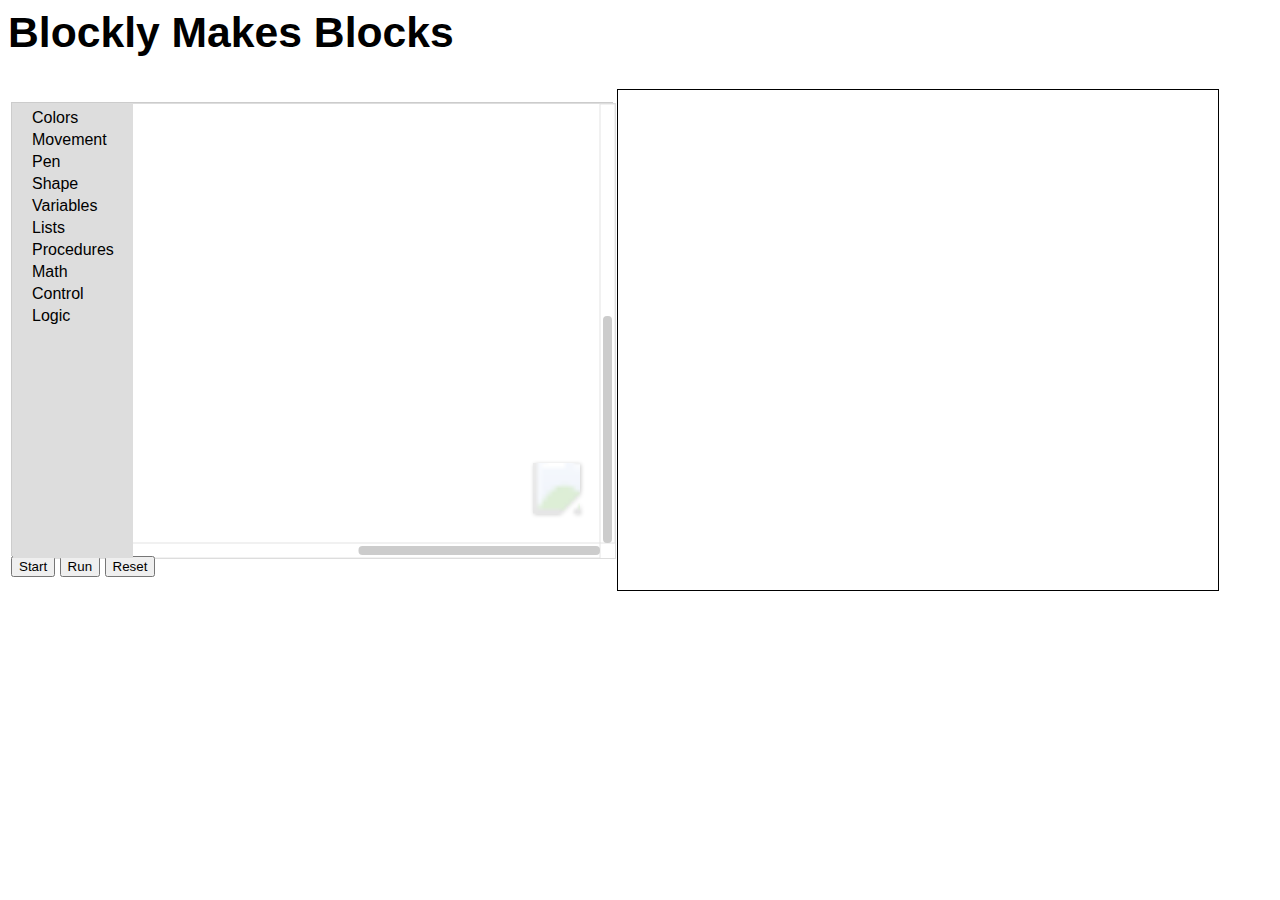
<file: index.html>
<html>
<head>
	<title>Blockly Turtleblocks</title>
	<!-- <link rel="stylesheet" type="text/css" href="styles.css" /> -->
	<meta charset="utf-8">
	<link rel="stylesheet" type="text/css" href="styles.css" />
	<script src="blockly/blockly_uncompressed.js"></script>
	<script src="blockly/blockly_compressed.js"></script>
    <script src="blockly/generators/javascript.js"></script>
    <script src="blockly/msg/js/en.js"></script>
    <script src="js-interpreter/acorn_interpreter.js"></script>
    <!--Scripts for my blocks-->
    <script src="myblocks.js"></script>
    <!--Scripts for Neil's blocks-->
    <script src="blockly/blocks/logic.js"></script>
    <script src="blockly/blocks/loops.js"></script>
    <script src="blockly/blocks/math.js"></script>
    <script src="blockly/blocks/variables.js"></script>
    <script src="blockly/blocks/procedures.js"></script>
    <script src="blockly/blocks/lists.js"></script>
    <!--Script for Turtle movements-->
    <script src="turtle.js"></script>
</head>
<body>
	<h1 id="header">Blockly Makes Blocks</h1>
	
	<!-- TABLE WHERE CANVAS AND BLOCKLY INJECTION COMMUNICATE-->
	<table width="100%" height="500px">
		<tr>
			<td id="broadcast" width="500px">
				<div id="blockly" style="height:90%"></div>
				<button onclick="initialize_turtle()">Start</button>
				<button onclick="run_code()">Run</button>
				<button onclick="reset_canvas()">Reset</button>
			</td>
			<td id="receive">
				<canvas id="myCanvas" style="border:1px solid #000000;" width="600px" height="500px">
				<img id="turtle" src="turtle.jpg">
			</td>
		</tr>
	</table>

	<!-- TOOLBOX -->
	<xml id="toolbox" style="display: none">
      <category name="Colors">
        <block type='color_yellow'></block>
      </category>
      <category name="Movement">
        <block type="move"></block>
        <block type="turn_left"></block>
        <block type="turn_right"></block>
        <block type="move_to"></block>
     </category>
     <category name="Pen">
        <block type="pen"></block>
        <block type="pen_thickness"></block>
        <block type="pen_color"></block>
        <block type="pen_up_boolean"></block>
        <block type="pen_get_thickness"></block>
        <block type="pen_get_color"></block>
      </category>
      <category name="Shape">
      	<!-- <block type="shape_ellipse"></block> -->
      	<block type="shape_circle"></block>
      	<block type="shape_rect"></block>
      	<block type="shape_square"></block>
      	<!-- <block type="shape_arc"></block> -->
      </category>
      <category name="Variables" custom="VARIABLE"></category>
      <category name="Lists">
      	<block type="lists_create_with"></block>
      	<block type="lists_length"></block>
      	<block type="lists_isEmpty"></block>
      	<block type="lists_indexOf"></block>
      	<block type="lists_setIndex"></block>
      	<block type="lists_getSublist"></block>
      	<block type="lists_split"></block>
      </category>
	  <category name="Procedures" custom="PROCEDURE"></category>
      <category name="Math">
        <block type="number"></block>
        <block type="math_arithmetic"></block>
        <block type="math_single"></block>
        <block type="math_trig"></block>
        <block type="math_change"></block>
        <block type="math_round"></block>
        <block type="math_modulo"></block>
		<block type="math_random_int"></block>
		<block type="math_random_float"></block>
      </category>
      <category name="Control">
        <block type="controls_if"></block>
        <block type="controls_if_else"></block>
        <block type="controls_repeat"></block>
        <block type="controls_repeat_ext"></block>
        <block type="controls_forEach"></block>
        <block type="controls_for"></block>
        <block type="controls_whileUntil"></block>
        <block type="procedures_ifreturn"></block>
      </category>
      <category name="Logic">
        <block type="logic_compare"></block>
        <block type="logic_operation"></block>
        <block type="logic_boolean"></block>
      </category>
    </xml>

	<script>

		//document.getElementsByTagName("svg")[0].setAttribute("width");

		// initialize global vars for drawing
		var x = 0;
		var y = 0;
		// var angle = 0;
		var initialized = false;
		//pen vars
		var color = 0xFFFFFF;
		var visible = true;
		var penThickness = 1;
		// initialize canvas
		var c;
		var ctx;

		var turtle = document.getElementById('turtle');
		// We might have to 
		var TURTLE_HEIGHT = 18;
		var TURTLE_WIDTH = 22;
		var drawTurtleCode = "\nctx.drawImage(turtle,-(TURTLE_WIDTH/2), -(TURTLE_HEIGHT/2), TURTLE_WIDTH, TURTLE_HEIGHT);"//add turtle
		// var QUARTER_TURN_RADIANS = 90 * (Math.PI/180);

		function initialize_turtle() {
			if (!initialized) {
				c = document.getElementById("myCanvas");
				ctx = c.getContext('2d');
				ctx.save();
				initialized = true;
			}
			reset_canvas();
			//draw image of turtle to show where user is
			drawTurtle();
		}

		// function print_JSON_string() {
		// 	ctx.restore();
		// 	ctx.save();
		// 	var data = ctx.getImageData(0,0,c.width, c.height);
		// 	console.log(JSON.stringify(data));
		// }

		function reset_canvas() {
			ctx.restore();//default positions
			ctx.save();
			ctx.clearRect(0, 0, c.width, c.height);
			// return to original Turtle settings
			ctx.translate(c.width/2.0,c.height/2.0);
			x = 0;
			y = 0;
			visible = true;
			color = 0xFFFFFF;
		    penThickness = 0;
			ctx.moveTo(0,0);
			//reset angles, draw circle to indicate where it is
			angle = 0;
		}

		var blockly_area = document.getElementById("blockly");
		var workspace = Blockly.inject(blockly_area,
	      {toolbox: document.getElementById('toolbox')});

		window.blockly_loaded = function(blockly) {
			return window.Blockly = blockly;
		}
		
		window.run_code = function() {
			Blockly.JavaScript.addReservedWords('code');
			code = window.Blockly.JavaScript.workspaceToCode();
			// var myInterpreter = new Interpreter(code, initApi);
			// myInterpreter.run();
			console.log("reset_canvas();" + code + drawTurtleCode);
			try {
				eval("reset_canvas();\n" + code + drawTurtleCode);
			} catch (e) {
				alert(e);
			}
		}

		// function initApi(interpreter, scope) {
		//   // Add an API function for the alert() block.
		//   var wrapper = function(text) {
		//     text = text ? text.toString() : '';
		//     return interpreter.createPrimitive(alert(text));
		//   };
		//   interpreter.setProperty(scope, 'alert',
		//       interpreter.createNativeFunction(wrapper));

		//   // Add an API function for the prompt() block.
		//   wrapper = function(text) {
		//     text = text ? text.toString() : '';
		//     return interpreter.createPrimitive(prompt(text));
		//   };
		//   interpreter.setProperty(scope, 'prompt',
		//       interpreter.createNativeFunction(wrapper));
		// }

		// function nextStep() {
		// 	if (myInterpreter.step()) {
		// 		window.setTimeout(nextStep, 10);
		// 	}
		// }
		// nextStep();

	</script>
    <!--Scripts for my generator-->
	<script src="myjavascript.js"></script>
    <!--Scripts for Neil's generators-->
    <script src="blockly/generators/javascript/logic.js"></script>
    <script src="blockly/generators/javascript/loops.js"></script>
    <script src="blockly/generators/javascript/math.js"></script>
    <script src="blockly/generators/javascript/variables.js"></script>
    <script src="blockly/generators/javascript/procedures.js"></script>
    <script src="blockly/generators/javascript/lists.js"></script>
</body>
</html>
</file>
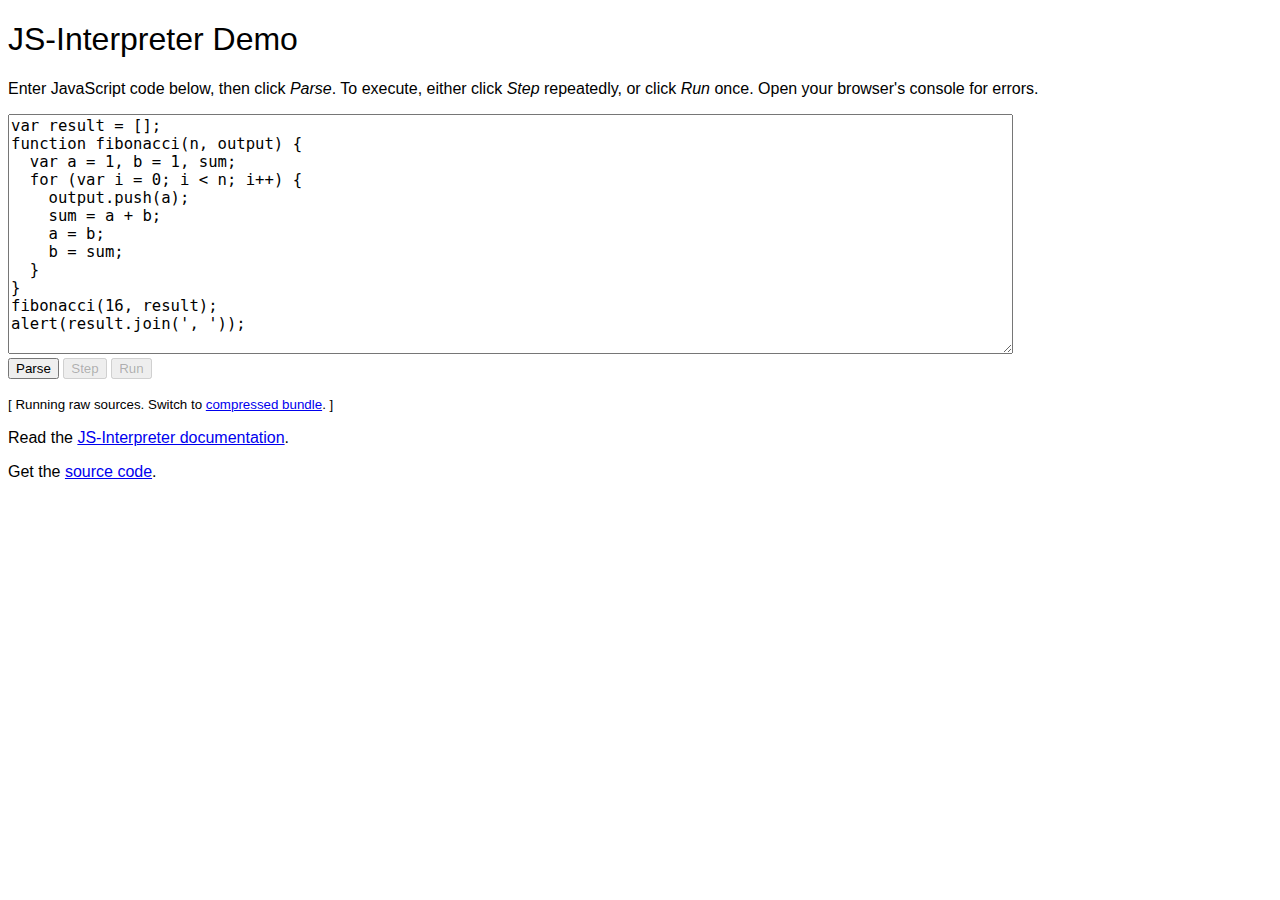
<file: js-interpreter/index.html>
<!DOCTYPE html>
<html>
<head>
  <meta charset="utf-8">
  <title>JS-Interpreter Demo</title>
  <link href="demos/style.css" rel="stylesheet" type="text/css">

  <script>
    // Depending on the URL argument, test the compressed or uncompressed version.
    var compressed = (document.location.search == '?compressed');
    if (compressed) {
      document.write('<scr'+'ipt src="acorn_interpreter.js"></scr'+'ipt>');
    } else {
      document.write('<scr'+'ipt src="acorn.js"></scr'+'ipt>');
      document.write('<scr'+'ipt src="interpreter.js"></scr'+'ipt>');
    }

    var myInterpreter;
    function initAlert(interpreter, scope) {
      var wrapper = function(text) {
        text = text ? text.toString() : '';
        return interpreter.createPrimitive(alert(text));
      };
      interpreter.setProperty(scope, 'alert',
          interpreter.createNativeFunction(wrapper));
    };

    function parseButton() {
      var code = document.getElementById('code').value
      myInterpreter = new Interpreter(code, initAlert);
      disable('');
    }

    function stepButton() {
      if (myInterpreter.stateStack[0]) {
        var node = myInterpreter.stateStack[0].node;
        var start = node.start;
        var end = node.end;
      } else {
        var start = 0;
        var end = 0;
      }
      createSelection(start, end);
      try {
        var ok = myInterpreter.step();
      } finally {
        if (!ok) {
          disable('disabled');
        }
      }
    }

    function runButton() {
      disable('disabled');
      myInterpreter.run();
    }

    function disable(disabled) {
      document.getElementById('stepButton').disabled = disabled;
      document.getElementById('runButton').disabled = disabled;
    }

    function createSelection(start, end) {
      var field = document.getElementById('code')
      if (field.createTextRange) {
        var selRange = field.createTextRange();
        selRange.collapse(true);
        selRange.moveStart('character', start);
        selRange.moveEnd('character', end);
        selRange.select();
      } else if (field.setSelectionRange) {
        field.setSelectionRange(start, end);
      } else if (field.selectionStart) {
        field.selectionStart = start;
        field.selectionEnd = end;
      }
      field.focus();
    }
  </script>
</head>
<body>
  <h1>JS-Interpreter Demo</h1>

  <p>Enter JavaScript code below, then click <em>Parse</em>.  To execute, either
  click <em>Step</em> repeatedly, or click <em>Run</em> once.
  Open your browser's console for errors.</p>
  <p><textarea id="code">
var result = [];
function fibonacci(n, output) {
  var a = 1, b = 1, sum;
  for (var i = 0; i &lt; n; i++) {
    output.push(a);
    sum = a + b;
    a = b;
    b = sum;
  }
}
fibonacci(16, result);
alert(result.join(', '));
</textarea><br>
  <button onclick="parseButton()">Parse</button>
  <button onclick="stepButton()" id="stepButton" disabled="disabled">Step</button>
  <button onclick="runButton()" id="runButton" disabled="disabled">Run</button>
  </p>

  <p><small>
  <script>
    if (compressed) {
      document.write('[ Running compressed bundle.  Switch to <A HREF="?uncompressed">raw sources</A>. ]');
    } else {
      document.write('[ Running raw sources.  Switch to <A HREF="?compressed">compressed bundle</A>. ]');
    }
    disable('disabled');
  </script>
  </small></p>

  <p>Read the <a href="docs.html">JS-Interpreter documentation</a>.</p>
  <p>Get the <a href="https://github.com/NeilFraser/JS-Interpreter">source code</a>.</p>

</body>
</html>
</file>
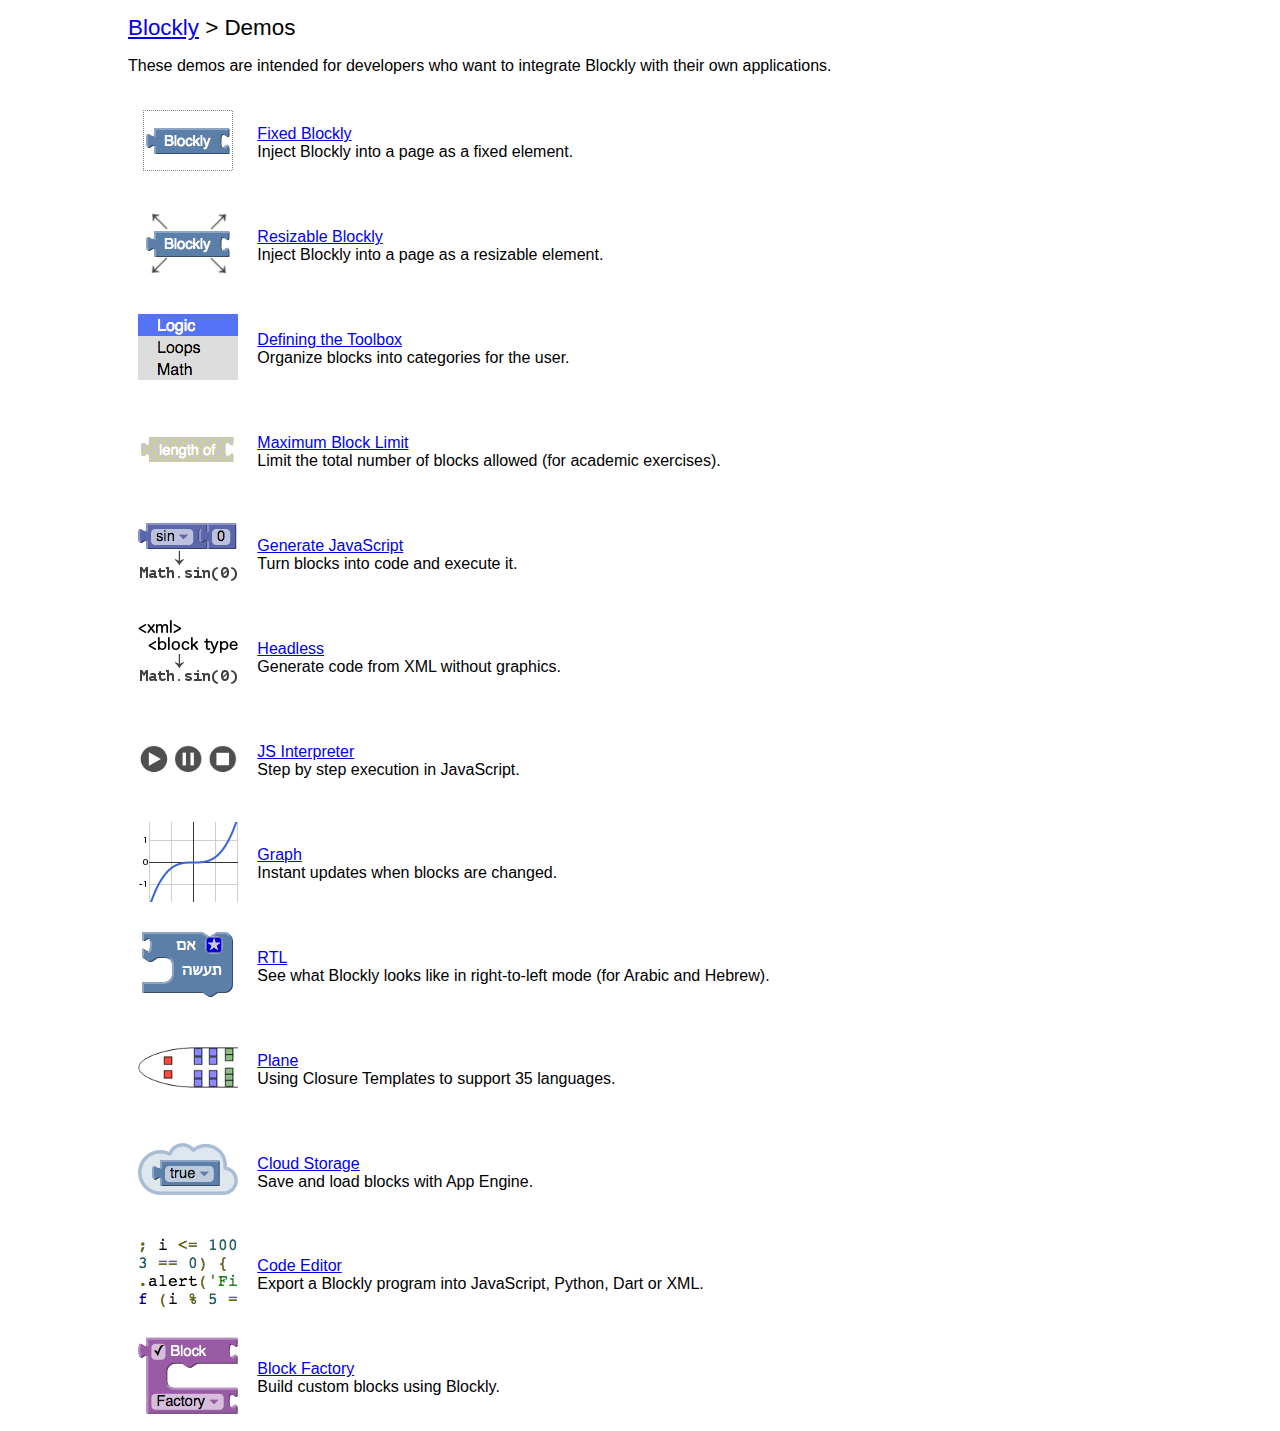
<file: blockly/demos/index.html>
<!DOCTYPE html>
<html>
<head>
  <meta charset="utf-8">
  <title>Blockly Demos</title>
  <style>
    body {
      margin: 0 10%;
      background-color: #fff;
      font-family: sans-serif;
    }
    h1 {
      font-weight: normal;
      font-size: 140%;
    }
    td {
      padding: 1ex;
    }
    img {
      border: none;
    }
  </style>
</head>
<body>
  <h1><a href="https://developers.google.com/blockly/">Blockly</a> &gt; Demos</h1>

  <p>These demos are intended for developers who want to integrate Blockly with
  their own applications.</p>

  <table>
    <tr>
      <td>
        <a href="fixed/index.html">
          <img src="fixed/icon.png" height=80 width=100>
        </a>
      </td>
      <td>
        <div><a href="fixed/index.html">Fixed Blockly</a></div>
        <div>Inject Blockly into a page as a fixed element.</div>
      </td>
    </tr>

    <tr>
      <td>
        <a href="iframe/index.html">
          <img src="iframe/icon.png" height=80 width=100>
        </a>
      </td>
      <td>
        <div><a href="iframe/index.html">Resizable Blockly</a></div>
        <div>Inject Blockly into a page as a resizable element.</div>
      </td>
    </tr>

    <tr>
      <td>
        <a href="toolbox/index.html">
          <img src="toolbox/icon.png" height=80 width=100>
        </a>
      </td>
      <td>
        <div><a href="toolbox/index.html">Defining the Toolbox</a></div>
        <div>Organize blocks into categories for the user.</div>
      </td>
    </tr>

    <tr>
      <td>
        <a href="maxBlocks/index.html">
          <img src="maxBlocks/icon.png" height=80 width=100>
        </a>
      </td>
      <td>
        <div><a href="maxBlocks/index.html">Maximum Block Limit</a></div>
        <div>Limit the total number of blocks allowed (for academic exercises).</div>
      </td>
    </tr>

    <tr>
      <td>
        <a href="generator/index.html">
          <img src="generator/icon.png" height=80 width=100>
        </a>
      </td>
      <td>
        <div><a href="generator/index.html">Generate JavaScript</a></div>
        <div>Turn blocks into code and execute it.</div>
      </td>
    </tr>

    <tr>
      <td>
        <a href="headless/index.html">
          <img src="headless/icon.png" height=80 width=100>
        </a>
      </td>
      <td>
        <div><a href="headless/index.html">Headless</a></div>
        <div>Generate code from XML without graphics.</div>
      </td>
    </tr>

    <tr>
      <td>
        <a href="interpreter/index.html">
          <img src="interpreter/icon.png" height=80 width=100>
        </a>
      </td>
      <td>
        <div><a href="interpreter/index.html">JS Interpreter</a></div>
        <div>Step by step execution in JavaScript.</div>
      </td>
    </tr>

    <tr>
      <td>
        <a href="graph/index.html">
          <img src="graph/icon.png" height=80 width=100>
        </a>
      </td>
      <td>
        <div><a href="graph/index.html">Graph</a></div>
        <div>Instant updates when blocks are changed.</div>
      </td>
    </tr>

    <tr>
      <td>
        <a href="rtl/index.html">
          <img src="rtl/icon.png" height=80 width=100>
        </a>
      </td>
      <td>
        <div><a href="rtl/index.html">RTL</a></div>
        <div>See what Blockly looks like in right-to-left mode (for Arabic and Hebrew).</div>
      </td>
    </tr>

    <tr>
      <td>
        <a href="plane/index.html">
          <img src="plane/icon.png" height=80 width=100>
        </a>
      </td>
      <td>
        <div><a href="plane/index.html">Plane</a></div>
        <div>Using Closure Templates to support 35 languages.</div>
      </td>
    </tr>

    <tr>
      <td>
        <a href="storage/index.html">
          <img src="storage/icon.png" height=80 width=100>
        </a>
      </td>
      <td>
        <div><a href="storage/index.html">Cloud Storage</a></div>
        <div>Save and load blocks with App Engine.</div>
      </td>
    </tr>

    <tr>
      <td>
        <a href="code/index.html">
          <img src="code/icon.png" height=80 width=100>
        </a>
      </td>
      <td>
        <div><a href="code/index.html">Code Editor</a></div>
        <div>Export a Blockly program into JavaScript, Python, Dart or XML.</div>
      </td>
    </tr>

    <tr>
      <td>
        <a href="blockfactory/index.html">
          <img src="blockfactory/icon.png" height=80 width=100>
        </a>
      </td>
      <td>
        <div><a href="blockfactory/index.html">Block Factory</a></div>
        <div>Build custom blocks using Blockly.</div>
      </td>
    </tr>
  </table>
</body>
</html>
</file>
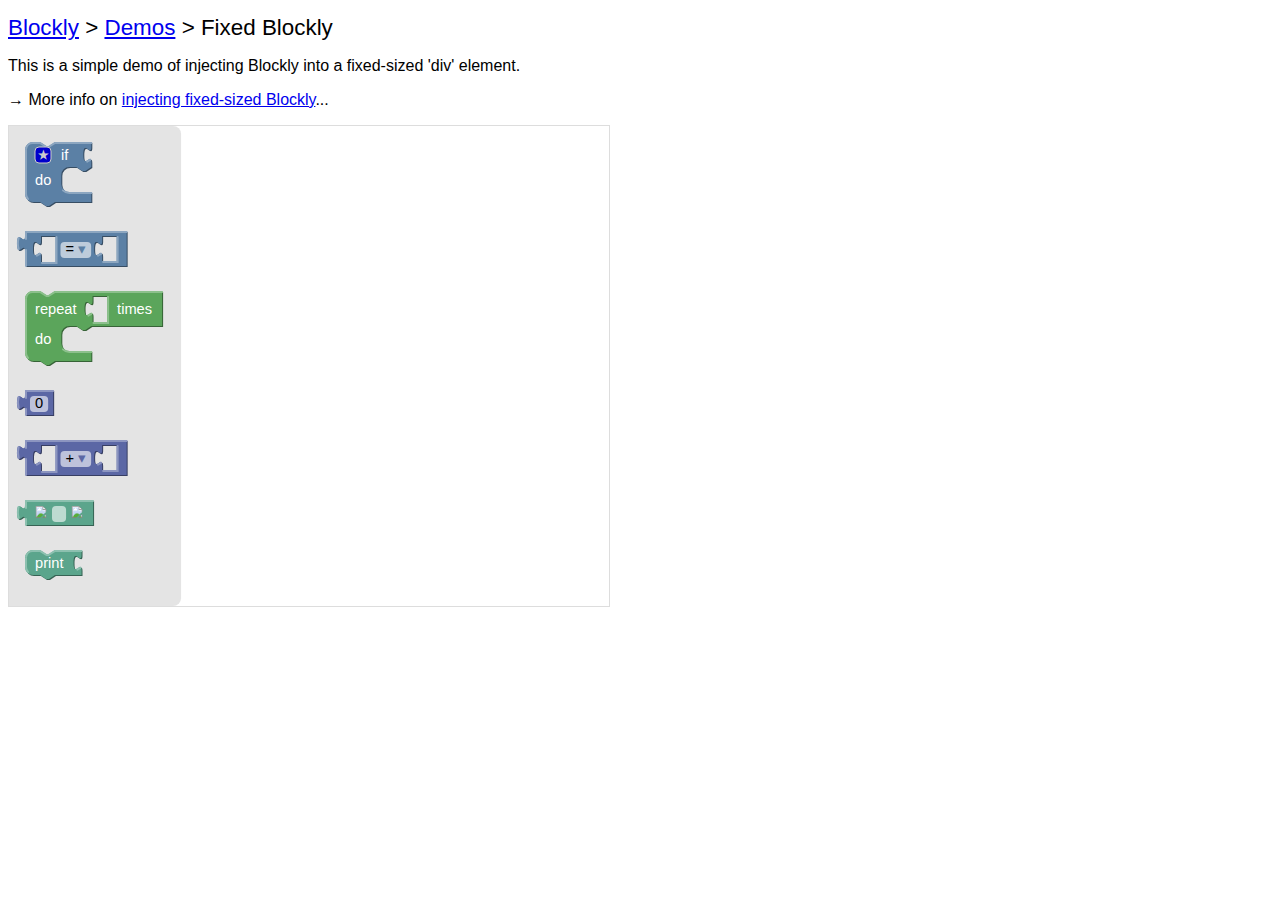
<file: blockly/demos/fixed/index.html>
<!DOCTYPE html>
<html>
<head>
  <meta charset="utf-8">
  <title>Blockly Demo: Fixed Blockly</title>
  <script src="../../blockly_compressed.js"></script>
  <script src="../../blocks_compressed.js"></script>
  <script src="../../msg/js/en.js"></script>
  <style>
    body {
      background-color: #fff;
      font-family: sans-serif;
    }
    h1 {
      font-weight: normal;
      font-size: 140%;
    }
  </style>
</head>
<body>
  <h1><a href="https://developers.google.com/blockly/">Blockly</a> &gt;
    <a href="../index.html">Demos</a> &gt; Fixed Blockly</h1>

  <p>This is a simple demo of injecting Blockly into a fixed-sized 'div' element.</p>

  <p>&rarr; More info on <a href="https://developers.google.com/blockly/installation/injecting-fixed-size">injecting fixed-sized Blockly</a>...</p>

  <div id="blocklyDiv" style="height: 480px; width: 600px;"></div>

  <xml id="toolbox" style="display: none">
    <block type="controls_if"></block>
    <block type="logic_compare"></block>
    <block type="controls_repeat_ext"></block>
    <block type="math_number"></block>
    <block type="math_arithmetic"></block>
    <block type="text"></block>
    <block type="text_print"></block>
  </xml>

  <script>
    Blockly.inject(document.getElementById('blocklyDiv'),
        {toolbox: document.getElementById('toolbox')});
  </script>

</body>
</html>
</file>
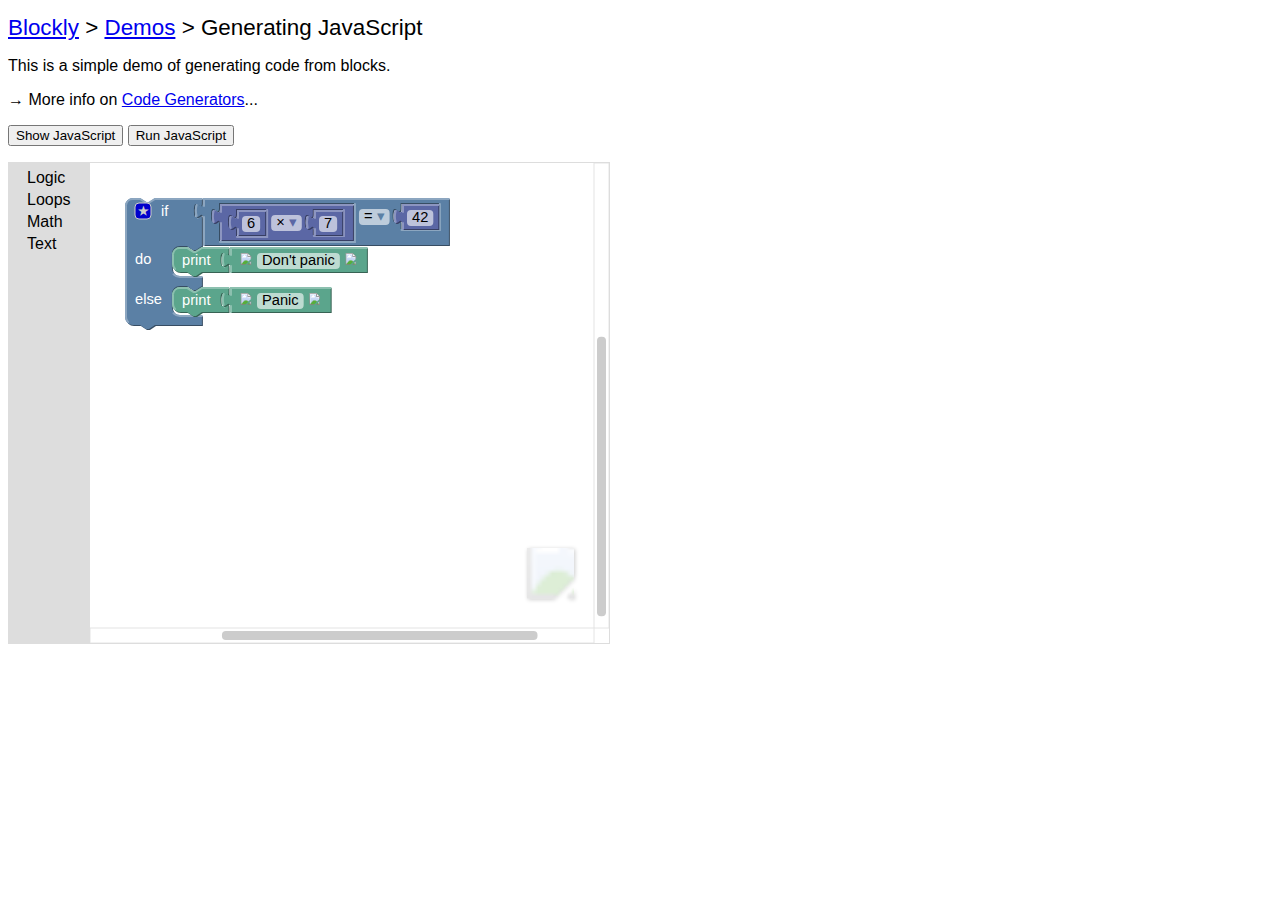
<file: blockly/demos/generator/index.html>
<!DOCTYPE html>
<html>
<head>
  <meta charset="utf-8">
  <title>Blockly Demo: Generating JavaScript</title>
  <script src="../../blockly_compressed.js"></script>
  <script src="../../blocks_compressed.js"></script>
  <script src="../../javascript_compressed.js"></script>
  <script src="../../msg/js/en.js"></script>
  <style>
    body {
      background-color: #fff;
      font-family: sans-serif;
    }
    h1 {
      font-weight: normal;
      font-size: 140%;
    }
  </style>
</head>
<body>
  <h1><a href="https://developers.google.com/blockly/">Blockly</a> &gt;
    <a href="../index.html">Demos</a> &gt; Generating JavaScript</h1>

  <p>This is a simple demo of generating code from blocks.</p>

  <p>&rarr; More info on <a href="https://developers.google.com/blockly/installation/code-generators">Code Generators</a>...</p>

  <p>
    <button onclick="showCode()">Show JavaScript</button>
    <button onclick="runCode()">Run JavaScript</button>
  </p>

  <div id="blocklyDiv" style="height: 480px; width: 600px;"></div>

  <xml id="toolbox" style="display: none">
    <category name="Logic">
      <block type="controls_if"></block>
      <block type="logic_compare"></block>
      <block type="logic_operation"></block>
      <block type="logic_negate"></block>
      <block type="logic_boolean"></block>
    </category>
    <category name="Loops">
      <block type="controls_repeat_ext">
        <value name="TIMES">
          <block type="math_number">
            <field name="NUM">10</field>
          </block>
        </value>
      </block>
      <block type="controls_whileUntil"></block>
    </category>
    <category name="Math">
      <block type="math_number"></block>
      <block type="math_arithmetic"></block>
      <block type="math_single"></block>
    </category>
    <category name="Text">
      <block type="text"></block>
      <block type="text_length"></block>
      <block type="text_print"></block>
    </category>
  </xml>

  <xml id="startBlocks" style="display: none">
    <block type="controls_if" inline="false" x="20" y="20">
      <mutation else="1"></mutation>
      <value name="IF0">
        <block type="logic_compare" inline="true">
          <field name="OP">EQ</field>
          <value name="A">
            <block type="math_arithmetic" inline="true">
              <field name="OP">MULTIPLY</field>
              <value name="A">
                <block type="math_number">
                  <field name="NUM">6</field>
                </block>
              </value>
              <value name="B">
                <block type="math_number">
                  <field name="NUM">7</field>
                </block>
              </value>
            </block>
          </value>
          <value name="B">
            <block type="math_number">
              <field name="NUM">42</field>
            </block>
          </value>
        </block>
      </value>
      <statement name="DO0">
        <block type="text_print" inline="false">
          <value name="TEXT">
            <block type="text">
              <field name="TEXT">Don't panic</field>
            </block>
          </value>
        </block>
      </statement>
      <statement name="ELSE">
        <block type="text_print" inline="false">
          <value name="TEXT">
            <block type="text">
              <field name="TEXT">Panic</field>
            </block>
          </value>
        </block>
      </statement>
    </block>
  </xml>

  <script>
    Blockly.inject(document.getElementById('blocklyDiv'),
        {toolbox: document.getElementById('toolbox')});
    Blockly.Xml.domToWorkspace(Blockly.mainWorkspace,
        document.getElementById('startBlocks'));

    function showCode() {
      // Generate JavaScript code and display it.
      Blockly.JavaScript.INFINITE_LOOP_TRAP = null;
      var code = Blockly.JavaScript.workspaceToCode();
      alert(code);
    }

    function runCode() {
      // Generate JavaScript code and run it.
      window.LoopTrap = 1000;
      Blockly.JavaScript.INFINITE_LOOP_TRAP =
          'if (--window.LoopTrap == 0) throw "Infinite loop.";\n';
      var code = Blockly.JavaScript.workspaceToCode();
      Blockly.JavaScript.INFINITE_LOOP_TRAP = null;
      try {
        eval(code);
      } catch (e) {
        alert(e);
      }
    }
  </script>

</body>
</html>
</file>
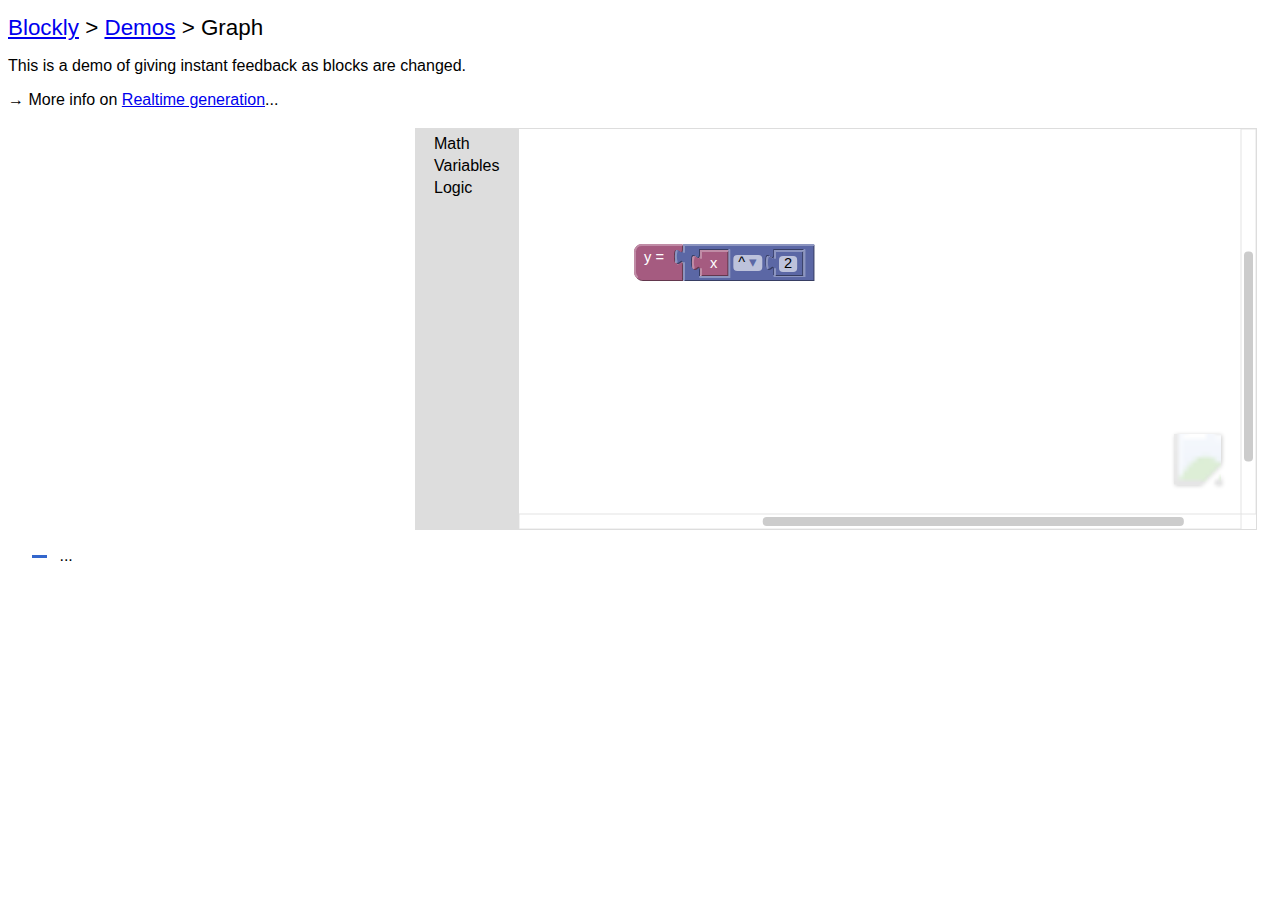
<file: blockly/demos/graph/index.html>
<!DOCTYPE html>
<html>
<head>
  <meta charset="utf-8">
  <title>Blockly Demo: Graph</title>
  <script src="https://www.google.com/jsapi"></script>
  <script src="../../blockly_compressed.js"></script>
  <script src="../../blocks_compressed.js"></script>
  <script src="../../javascript_compressed.js"></script>
  <script src="../../msg/js/en.js"></script>
  <style>
    body {
      background-color: #fff;
      font-family: sans-serif;
    }
    h1 {
      font-weight: normal;
      font-size: 140%;
    }
    #funcText {
      margin-top: 1em;
      margin-left: 1.5em;
      font-family: sans-serif;
    }
    #funcText>img {
      height: 3px;
      width: 15px;
      vertical-align: middle;
      margin-right: .5em;
    }
    #y1 {
      background-color: #36c;
    }
  </style>
</head>
<body>
  <h1><a href="https://developers.google.com/blockly/">Blockly</a> &gt;
    <a href="../index.html">Demos</a> &gt; Graph</h1>

  <p>This is a demo of giving instant feedback as blocks are changed.</p>

  <p>&rarr; More info on <a href="https://developers.google.com/blockly/installation/code-generators#realtime_generation">Realtime generation</a>...</p>

  <table>
    <tr>
      <td>
        <div id="visualization" style="width: 400px"></div>
      </td>
      <td>
        <div id="blocklyDiv" style="height: 400px"></div>
      </td>
    </tr>
  </table>

  <div id="funcText">
    <img id="y1" src="../../media/1x1.gif">
    ...
  </div>

  <xml id="toolbox" style="display: none">
    <category name="Math">
      <block type="math_number"></block>
      <block type="math_arithmetic"></block>
      <block type="math_single"></block>
      <block type="math_trig"></block>
      <block type="math_constant"></block>
      <block type="math_number_property"></block>
      <block type="math_round"></block>
      <block type="math_modulo"></block>
      <block type="math_constrain">
        <value name="LOW">
          <block type="math_number">
            <field name="NUM">1</field>
          </block>
        </value>
        <value name="HIGH">
          <block type="math_number">
            <field name="NUM">100</field>
          </block>
        </value>
      </block>
      <block type="math_random_int">
        <value name="FROM">
          <block type="math_number">
            <field name="NUM">1</field>
          </block>
        </value>
        <value name="TO">
          <block type="math_number">
            <field name="NUM">100</field>
          </block>
        </value>
      </block>
      <block type="math_random_float"></block>
    </category>
    <category name="Variables">
      <block type="graph_get_x"></block>
    </category>
    <category name="Logic">
      <block type="logic_compare"></block>
      <block type="logic_operation"></block>
      <block type="logic_negate"></block>
      <block type="logic_boolean"></block>
      <block type="logic_ternary"></block>
    </category>
  </xml>

  <xml id="startBlocks" style="display: none">
    <block type="graph_set_y" deletable="false" x="100" y="100">
      <value name="VALUE">
        <block type="math_arithmetic">
          <field name="OP">POWER</field>
          <value name="A">
            <block type="graph_get_x"></block>
          </value>
          <value name="B">
            <block type="math_number">
              <field name="NUM">2</field>
            </block>
          </value>
        </block>
      </value>
    </block>
  </xml>

  <script>
// Load the Google Chart Tools Visualization API and the chart package.
if (typeof google == 'object') {
  google.load('visualization', '1', {packages: ['corechart']});
} else {
  alert('Unable to load Google\'s chart API.\n' +
        'Are you connected to the Internet?');
}

// Define the custom blocks and their JS generators.
Blockly.Blocks['graph_get_x'] = {
  // x variable getter.
  init: function() {
    this.setHelpUrl(Blockly.Msg.VARIABLES_GET_HELPURL);
    this.setColour(330);
    this.appendDummyInput()
        .appendField('x');
    this.setOutput(true, 'Number');
    this.setTooltip(Blockly.Msg.VARIABLES_GET_TOOLTIP);
  }
};

Blockly.JavaScript['graph_get_x'] = function(block) {
  // x variable getter.
  return ['x', Blockly.JavaScript.ORDER_ATOMIC];
};

Blockly.Blocks['graph_set_y'] = {
  // y variable setter.
  init: function() {
    this.setHelpUrl(Blockly.Msg.VARIABLES_SET_HELPURL);
    this.setColour(330);
    this.appendValueInput('VALUE')
        .appendField('y =')
        .setCheck('Number');
    this.setTooltip(Blockly.Msg.VARIABLES_SET_TOOLTIP);
  }
};

Blockly.JavaScript['graph_set_y'] = function(block) {
  // y variable setter.
  var argument0 = Blockly.JavaScript.valueToCode(block, 'VALUE',
      Blockly.JavaScript.ORDER_ASSIGNMENT) || '';
  return 'y = ' + argument0 + ';';
};

/**
 * Create a namespace for the application.
 */
var Graph = {};

/**
 * Cached copy of the function string.
 * @type ?string
 * @private
 */
Graph.oldFormula_ = null;

/**
 * Drawing options for the Chart API.
 * @type !Object
 * @private
 */
Graph.options_ = {
  //curveType: 'function',
  width: 400, height: 400,
  chartArea: {left: '10%', width: '85%', height: '85%'}
};

/**
 * Visualize the graph of y = f(x) using Google Chart Tools.
 * For more documentation on Google Chart Tools, see this linechart example:
 * https://developers.google.com/chart/interactive/docs/gallery/linechart
 */
Graph.drawVisualization = function() {
  var formula = Blockly.JavaScript.workspaceToCode();
  if (formula === Graph.oldFormula_) {
    // No change in the formula, don't recompute.
    return;
  }
  Graph.oldFormula_ = formula;

  // Create and populate the data table.
  var data = google.visualization.arrayToDataTable(Graph.plot(formula));
  // Create and draw the visualization, passing in the data and options.
  new google.visualization.LineChart(document.getElementById('visualization')).
      draw(data, Graph.options_);

  // Create the "y = ..." label.  Find the relevant part of the code.
  formula = formula.substring(formula.indexOf('y = '));
  formula = formula.substring(0, formula.indexOf(';'));
  var funcText = document.getElementById('funcText');
  funcText.replaceChild(document.createTextNode(formula), funcText.lastChild);
};

/**
 * Plot points on the function y = f(x).
 * @param {string} code JavaScript code.
 * @return {!Array.<!Array>} 2D Array of points on the graph.
 */
Graph.plot = function(code) {
  // Initialize a table with two column headings.
  var table = [];
  var y;
  // TODO: Improve range and scale of graph.
  for (var x = -10; x <= 10; x = Math.round((x + 0.1) * 10) / 10) {
    try {
      eval(code);
    } catch (e) {
      y = NaN;
    }
    if (!isNaN(y)) {
      // Prevent y from being displayed inconsistently, some in decimals, some
      // in scientific notation, often when y has accumulated rounding errors.
      y = Math.round(y * Math.pow(10, 14)) / Math.pow(10, 14);
      table.push([x, y]);
    }
  }
  // Add column heading to table.
  if (table.length) {
    table.unshift(['x', 'y']);
  } else {
    // If the table is empty, add a [0, 0] row to prevent graph error.
    table.unshift(['x', 'y'], [0, 0]);
  }
  return table;
};

/**
 * Force Blockly to resize into the available width.
 */
Graph.resize = function() {
  var width = Math.max(window.innerWidth - 440, 250);
  document.getElementById('blocklyDiv').style.width = width + 'px';
};

/**
 * Initialize Blockly and the graph.  Called on page load.
 */
Graph.init = function() {
  Blockly.inject(document.getElementById('blocklyDiv'),
      {toolbox: document.getElementById('toolbox')});
  Blockly.Xml.domToWorkspace(Blockly.mainWorkspace,
      document.getElementById('startBlocks'));

  // When Blockly changes, update the graph.
  Blockly.addChangeListener(Graph.drawVisualization);
}

window.addEventListener('load', Graph.init);
window.addEventListener('resize', Graph.resize);
  </script>

</body>
</html>
</file>
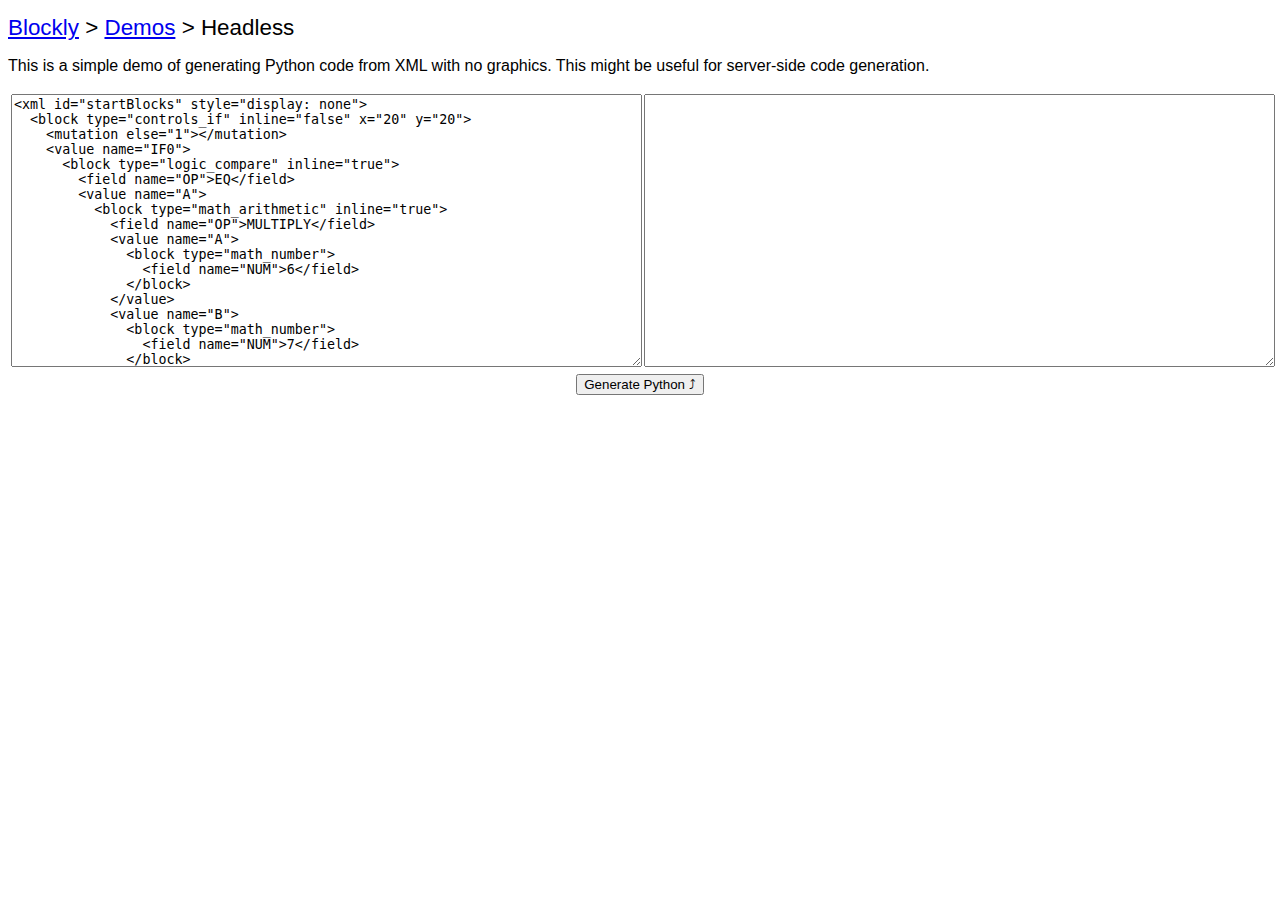
<file: blockly/demos/headless/index.html>
<!DOCTYPE html>
<html>
<head>
  <meta charset="utf-8">
  <title>Blockly Demo: Headless</title>
  <script src="../../blockly_compressed.js"></script>
  <script src="../../blocks_compressed.js"></script>
  <script src="../../python_compressed.js"></script>
  <script src="../../msg/js/en.js"></script>
  <style>
    body {
      background-color: #fff;
      font-family: sans-serif;
    }
    h1 {
      font-weight: normal;
      font-size: 140%;
    }
    td {
      vertical-align: top;
    }
    textarea {
      width: 100%;
      height: 20em;
    }
  </style>
</head>
<body>
  <h1><a href="https://developers.google.com/blockly/">Blockly</a> &gt;
    <a href="../index.html">Demos</a> &gt; Headless</h1>

  <p>This is a simple demo of generating Python code from XML with no graphics.
  This might be useful for server-side code generation.</p>

  <table style="width: 100%">
    <tr>
      <td style="width:50%">
        <textarea id="xml_input">
<xml id="startBlocks" style="display: none">
  <block type="controls_if" inline="false" x="20" y="20">
    <mutation else="1"></mutation>
    <value name="IF0">
      <block type="logic_compare" inline="true">
        <field name="OP">EQ</field>
        <value name="A">
          <block type="math_arithmetic" inline="true">
            <field name="OP">MULTIPLY</field>
            <value name="A">
              <block type="math_number">
                <field name="NUM">6</field>
              </block>
            </value>
            <value name="B">
              <block type="math_number">
                <field name="NUM">7</field>
              </block>
            </value>
          </block>
        </value>
        <value name="B">
          <block type="math_number">
            <field name="NUM">42</field>
          </block>
        </value>
      </block>
    </value>
    <statement name="DO0">
      <block type="text_print" inline="false">
        <value name="TEXT">
          <block type="text">
            <field name="TEXT">Don't panic</field>
          </block>
        </value>
      </block>
    </statement>
    <statement name="ELSE">
      <block type="text_print" inline="false">
        <value name="TEXT">
          <block type="text">
            <field name="TEXT">Panic</field>
          </block>
        </value>
      </block>
    </statement>
  </block>
</xml>
        </textarea>
      </td>
      <td>
      </td>
      <td style="width:50%">
        <textarea id="code_output" readonly></textarea>
      </td>
    </tr>
  </table>

  <div style="text-align: center">
    <button onclick="generate()">Generate Python &#10548;</button>
  </div>

  <script>
    function generate() {
      // Parse the XML into a tree.
      var xmlText = document.getElementById('xml_input').value;
      try {
        var xml = Blockly.Xml.textToDom(xmlText)
      } catch (e) {
        alert(e);
        return;
      }
      // Create a headless workspace.
      var workspace = new Blockly.Workspace();
      Blockly.Xml.domToWorkspace(workspace, xml);
      var code = Blockly.Python.workspaceToCode(workspace);
      document.getElementById('code_output').value = code;
    }
  </script>

</body>
</html>
</file>
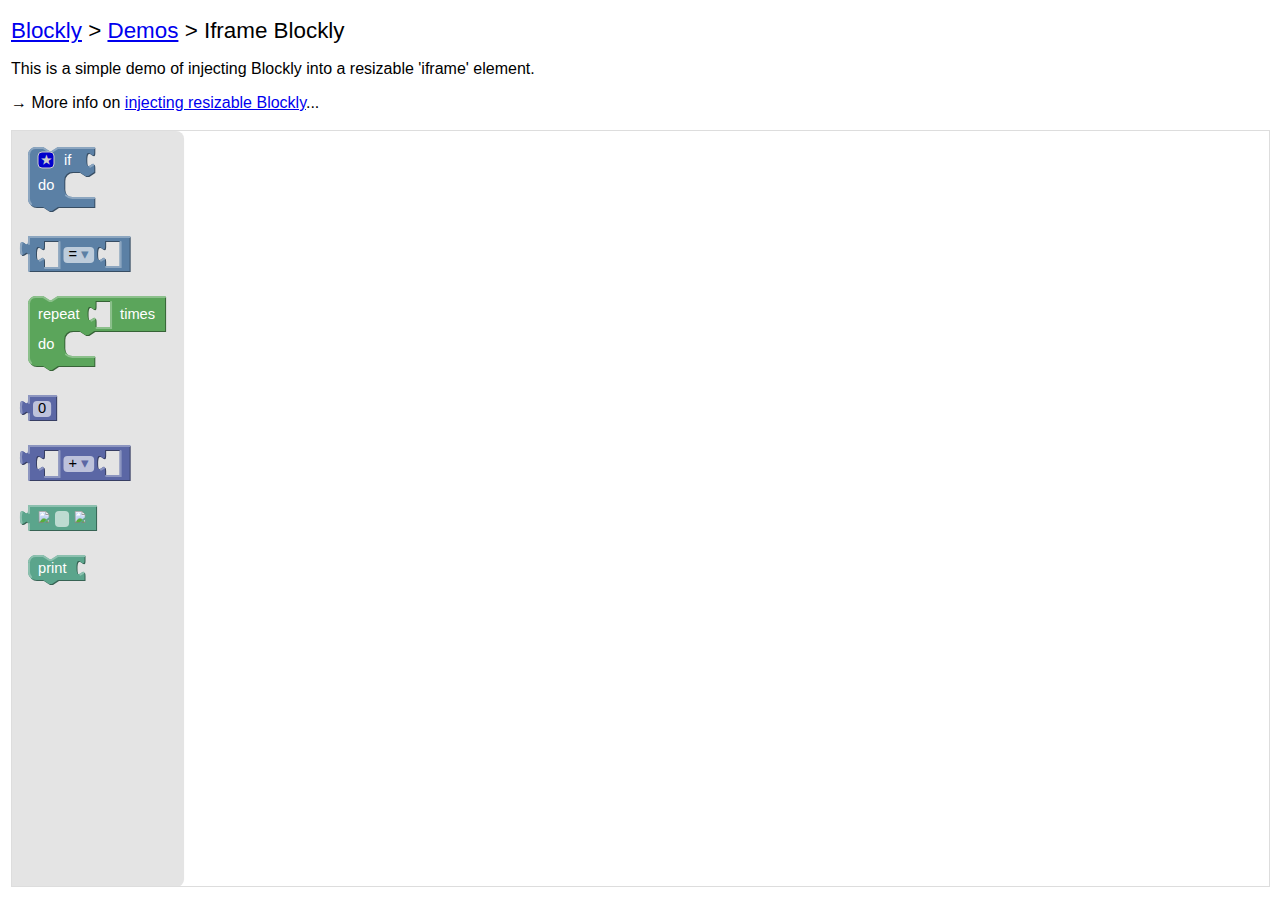
<file: blockly/demos/iframe/index.html>
<!DOCTYPE html>
<html>
<head>
  <meta charset="utf-8">
  <title>Blockly Demo: Iframe Blockly</title>
  <style>
    html, body {
      height: 100%;
    }
    body {
      background-color: #fff;
      font-family: sans-serif;
      margin-top: 0;
      margin-bottom: 0;
    }
    h1 {
      font-weight: normal;
      font-size: 140%;
    }
    iframe {
      width: 100%;
      height: 100%;
      border-style: solid;
      border-color: #ddd;
      border-width: 0 1px 1px 0;
    }
  </style>
</head>
<body>
  <table width="100%" height="99%">
    <tr>
      <td>
        <h1><a href="https://developers.google.com/blockly/">Blockly</a> &gt;
          <a href="../index.html">Demos</a> &gt; Iframe Blockly</h1>

        <p>This is a simple demo of injecting Blockly into a resizable 'iframe' element.</p>

        <p>&rarr; More info on <a href="https://developers.google.com/blockly/installation/injecting-resizable">injecting resizable Blockly</a>...</p>
      </td>
    </tr>
    <tr>
      <td height="99%">
        <script>
          function blocklyLoaded(blockly) {
            // Called once Blockly is fully loaded.
            window.Blockly = blockly;
          }
        </script>
        <iframe src="frame.html"></iframe>
      </td>
    </tr>
  </table>

</body>
</html>
</file>
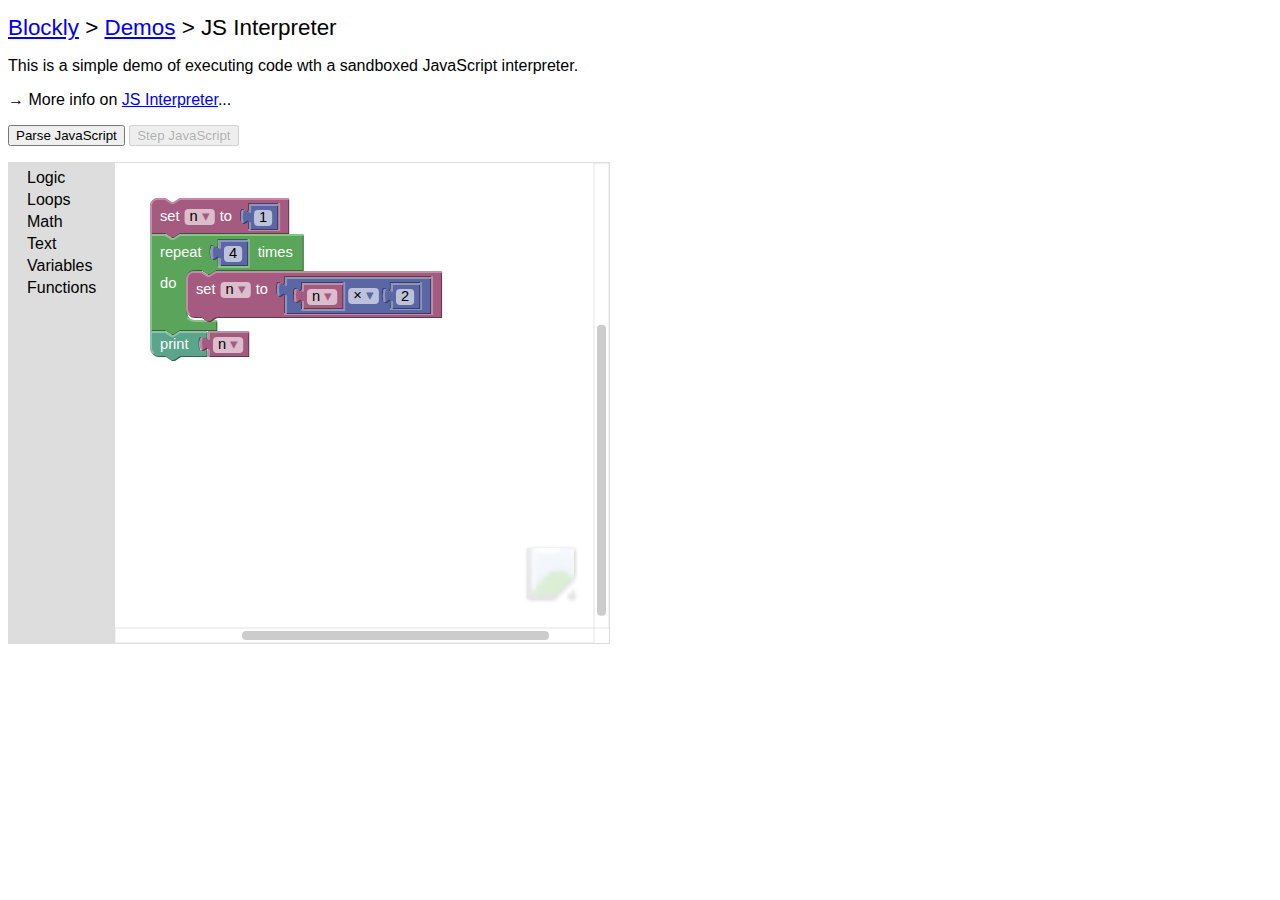
<file: blockly/demos/interpreter/index.html>
<!DOCTYPE html>
<html>
<head>
  <meta charset="utf-8">
  <title>Blockly Demo: JS Interpreter</title>
  <script src="acorn_interpreter.js"></script>
  <script src="../../blockly_compressed.js"></script>
  <script src="../../blocks_compressed.js"></script>
  <script src="../../javascript_compressed.js"></script>
  <script src="../../msg/js/en.js"></script>
  <style>
    body {
      background-color: #fff;
      font-family: sans-serif;
    }
    h1 {
      font-weight: normal;
      font-size: 140%;
    }
  </style>
</head>
<body>
  <h1><a href="https://developers.google.com/blockly/">Blockly</a> &gt;
    <a href="../index.html">Demos</a> &gt; JS Interpreter</h1>

  <p>This is a simple demo of executing code wth a sandboxed JavaScript interpreter.</p>

  <p>&rarr; More info on <a href="https://developers.google.com/blockly/installation/js-interpreter">JS Interpreter</a>...</p>

  <p>
    <button onclick="parseCode()">Parse JavaScript</button>
    <button onclick="stepCode()" id="stepButton" disabled="disabled">Step JavaScript</button>
  </p>

  <div id="blocklyDiv" style="height: 480px; width: 600px;"></div>

  <xml id="toolbox" style="display: none">
    <category name="Logic">
      <block type="controls_if"></block>
      <block type="logic_compare"></block>
      <block type="logic_operation"></block>
      <block type="logic_negate"></block>
      <block type="logic_boolean"></block>
    </category>
    <category name="Loops">
      <block type="controls_repeat_ext">
        <value name="TIMES">
          <block type="math_number">
            <field name="NUM">10</field>
          </block>
        </value>
      </block>
      <block type="controls_whileUntil"></block>
    </category>
    <category name="Math">
      <block type="math_number"></block>
      <block type="math_arithmetic"></block>
      <block type="math_single"></block>
    </category>
    <category name="Text">
      <block type="text"></block>
      <block type="text_length"></block>
      <block type="text_print"></block>
      <block type="text_prompt_ext">
        <value name="TEXT">
          <block type="text"></block>
        </value>
      </block>
    </category>
    <category name="Variables" custom="VARIABLE"></category>
    <category name="Functions" custom="PROCEDURE"></category>
  </xml>

  <xml id="startBlocks" style="display: none">
    <block type="variables_set" inline="true" x="20" y="20">
      <field name="VAR">n</field>
      <value name="VALUE">
        <block type="math_number">
          <field name="NUM">1</field>
        </block>
      </value>
      <next>
        <block type="controls_repeat_ext" inline="true">
          <value name="TIMES">
            <block type="math_number">
              <field name="NUM">4</field>
            </block>
          </value>
          <statement name="DO">
            <block type="variables_set" inline="true">
              <field name="VAR">n</field>
              <value name="VALUE">
                <block type="math_arithmetic" inline="true">
                  <field name="OP">MULTIPLY</field>
                  <value name="A">
                    <block type="variables_get">
                      <field name="VAR">n</field>
                    </block>
                  </value>
                  <value name="B">
                    <block type="math_number">
                      <field name="NUM">2</field>
                    </block>
                  </value>
                </block>
              </value>
            </block>
          </statement>
          <next>
            <block type="text_print" inline="false">
              <value name="TEXT">
                <block type="variables_get">
                  <field name="VAR">n</field>
                </block>
              </value>
            </block>
          </next>
        </block>
      </next>
    </block>
  </xml>

  <script>
    Blockly.inject(document.getElementById('blocklyDiv'),
        {toolbox: document.getElementById('toolbox')});
    Blockly.Xml.domToWorkspace(Blockly.mainWorkspace,
        document.getElementById('startBlocks'));

    var myInterpreter = null;

    function initApi(interpreter, scope) {
      // Add an API function for the alert() block.
      var wrapper = function(text) {
        text = text ? text.toString() : '';
        return interpreter.createPrimitive(alert(text));
      };
      interpreter.setProperty(scope, 'alert',
          interpreter.createNativeFunction(wrapper));

      // Add an API function for the prompt() block.
      var wrapper = function(text) {
        text = text ? text.toString() : '';
        return interpreter.createPrimitive(prompt(text));
      };
      interpreter.setProperty(scope, 'prompt',
          interpreter.createNativeFunction(wrapper));

      // Add an API function for highlighting blocks.
      var wrapper = function(id) {
        id = id ? id.toString() : '';
        return interpreter.createPrimitive(highlightBlock(id));
      };
      interpreter.setProperty(scope, 'highlightBlock',
          interpreter.createNativeFunction(wrapper));
    }

    var highlightPause = false;

    function highlightBlock(id) {
      Blockly.mainWorkspace.highlightBlock(id);
      highlightPause = true;
    }

    function parseCode() {
      // Generate JavaScript code and parse it.
      Blockly.JavaScript.STATEMENT_PREFIX = 'highlightBlock(%1);\n';
      Blockly.JavaScript.addReservedWords('highlightBlock');
      var code = Blockly.JavaScript.workspaceToCode();
      myInterpreter = new Interpreter(code, initApi);

      alert('Ready to execute this code:\n\n' + code);
      document.getElementById('stepButton').disabled = '';
      highlightPause = false;
      Blockly.mainWorkspace.traceOn(true);
      Blockly.mainWorkspace.highlightBlock(null);
    }

    function stepCode() {
      try {
        var ok = myInterpreter.step();
      } finally {
        if (!ok) {
          // Program complete, no more code to execute.
          document.getElementById('stepButton').disabled = 'disabled';
          return;
        }
      }
      if (highlightPause) {
        // A block has been highlighted.  Pause execution here.
        highlightPause = false;
      } else {
        // Keep executing until a highlight statement is reached.
        stepCode();
      }
    }
  </script>

</body>
</html>
</file>
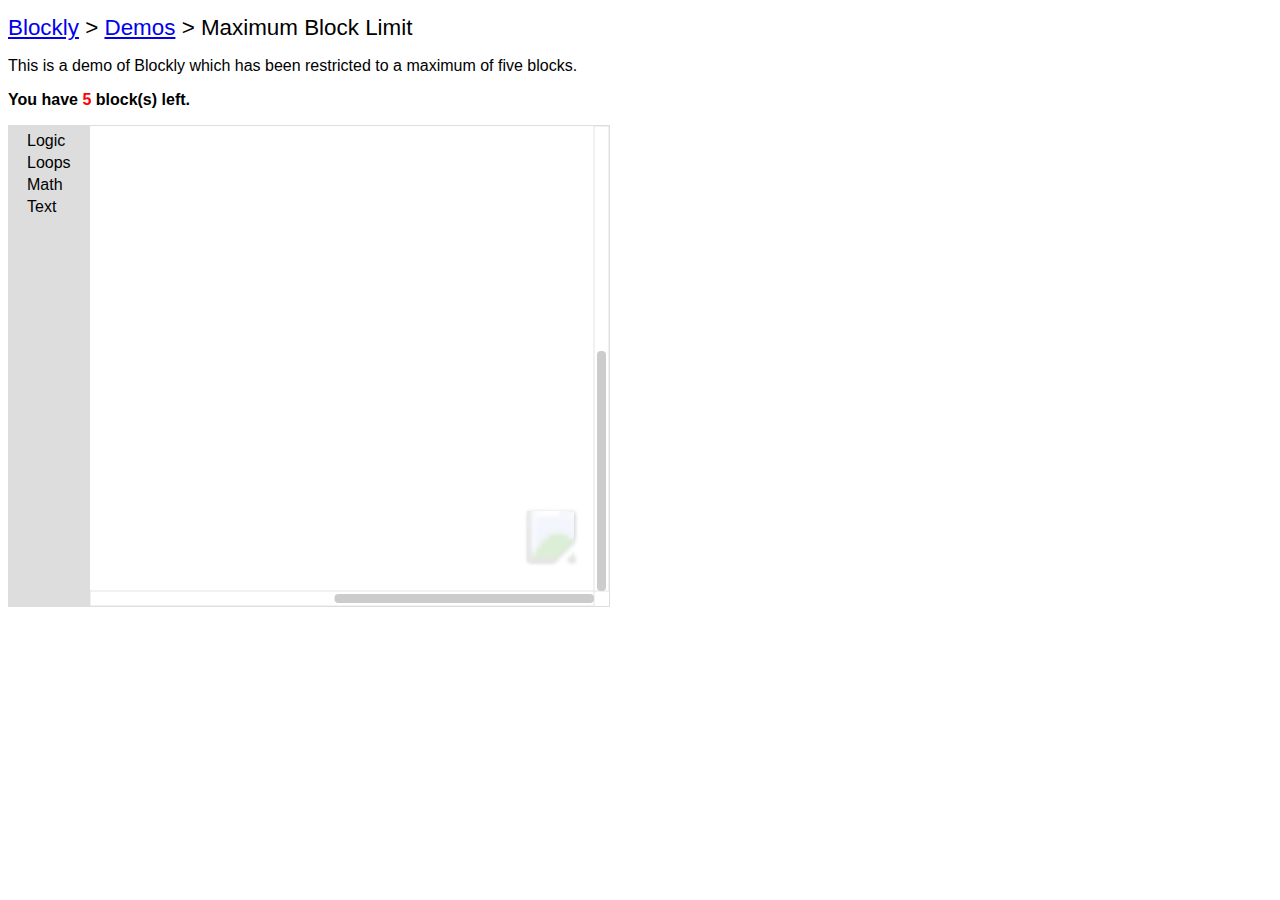
<file: blockly/demos/maxBlocks/index.html>
<!DOCTYPE html>
<html>
<head>
  <meta charset="utf-8">
  <title>Blockly Demo: Maximum Block Limit</title>
  <script src="../../blockly_compressed.js"></script>
  <script src="../../blocks_compressed.js"></script>
  <script src="../../msg/js/en.js"></script>
  <style>
    body {
      background-color: #fff;
      font-family: sans-serif;
    }
    h1 {
      font-weight: normal;
      font-size: 140%;
    }
    #capacity {
      color: red;
    }
  </style>
</head>
<body>
  <h1><a href="https://developers.google.com/blockly/">Blockly</a> &gt;
    <a href="../index.html">Demos</a> &gt; Maximum Block Limit</h1>

  <p>This is a demo of Blockly which has been restricted to a maximum of five blocks.</p>

  <p><b>You have <span id="capacity"></span> block(s) left.</b></p>

  <div id="blocklyDiv" style="height: 480px; width: 600px;"></div>

  <xml id="toolbox" style="display: none">
    <category name="Logic">
      <block type="controls_if"></block>
      <block type="logic_compare"></block>
      <block type="logic_operation"></block>
      <block type="logic_negate"></block>
      <block type="logic_boolean"></block>
    </category>
    <category name="Loops">
      <block type="controls_repeat_ext">
        <value name="TIMES">
          <block type="math_number">
            <field name="NUM">10</field>
          </block>
        </value>
      </block>
      <block type="controls_whileUntil"></block>
      <block type="controls_for">
        <field name="VAR">i</field>
        <value name="FROM">
          <block type="math_number">
            <field name="NUM">1</field>
          </block>
        </value>
        <value name="TO">
          <block type="math_number">
            <field name="NUM">10</field>
          </block>
        </value>
        <value name="BY">
          <block type="math_number">
            <field name="NUM">1</field>
          </block>
        </value>
      </block>
    </category>
    <category name="Math">
      <block type="math_number"></block>
      <block type="math_arithmetic"></block>
      <block type="math_single"></block>
    </category>
    <category name="Text">
      <block type="text"></block>
      <block type="text_length"></block>
      <block type="text_print"></block>
    </category>
  </xml>

  <script>
    Blockly.inject(document.getElementById('blocklyDiv'),
        {maxBlocks: 5, toolbox: document.getElementById('toolbox')});

    function onchange() {
      document.getElementById('capacity').innerHTML = Blockly.mainWorkspace.remainingCapacity();
    }

    Blockly.addChangeListener(onchange);

  </script>

</body>
</html>
</file>
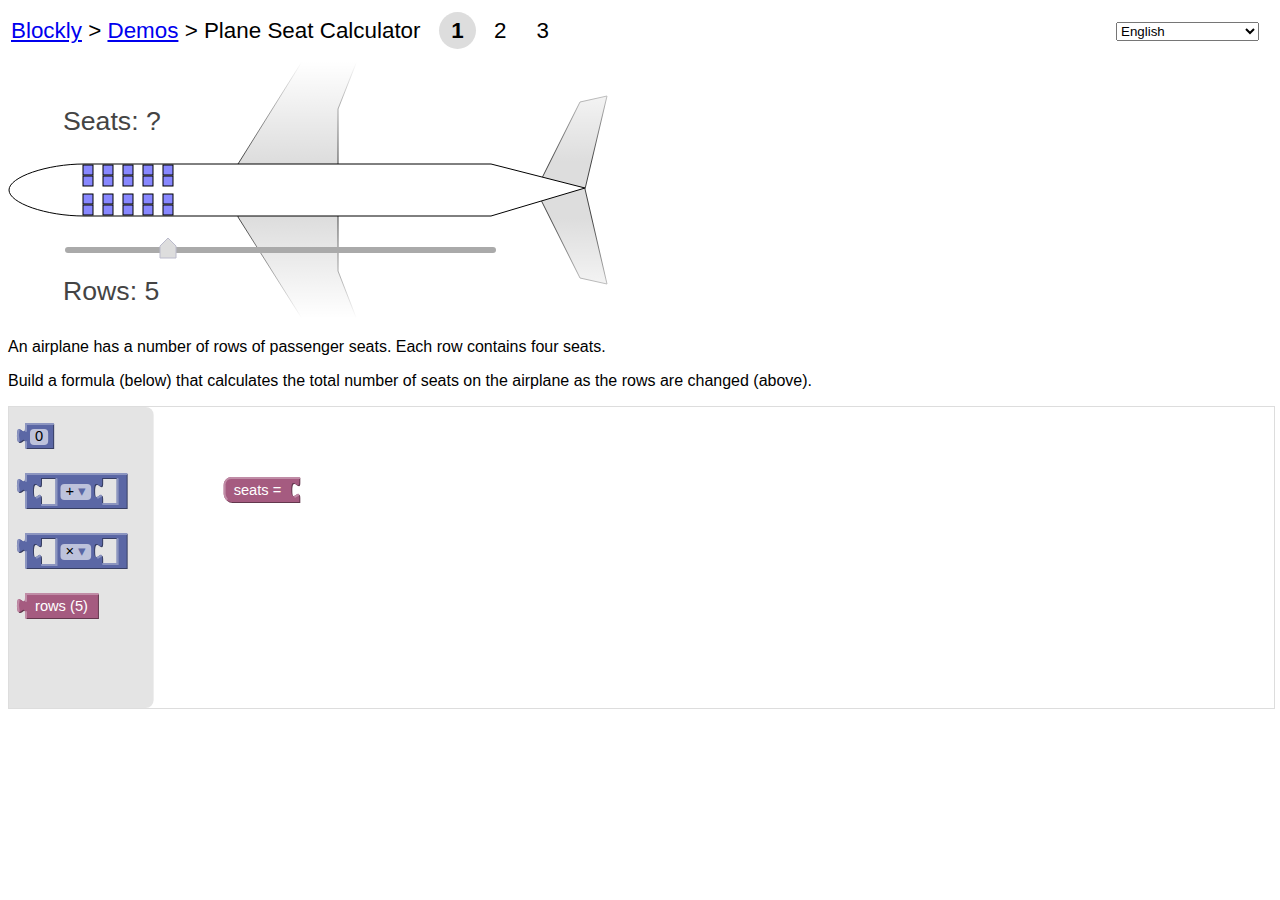
<file: blockly/demos/plane/index.html>
<!DOCTYPE html>
<html>
<head>
  <meta charset="utf-8">
  <meta name="google" value="notranslate">
  <title>Blockly Demo:</title>
  <link rel="stylesheet" href="style.css">
  <script src="soy/soyutils.js"></script>
  <script src="plane.js"></script>
</head>
<body>
  <script>
    document.write(planepage.start({}, null,
        {lang: Plane.LANG,
         level: Plane.LEVEL,
         maxLevel: Plane.MAX_LEVEL}));
  </script>
</body>
</html>
</file>
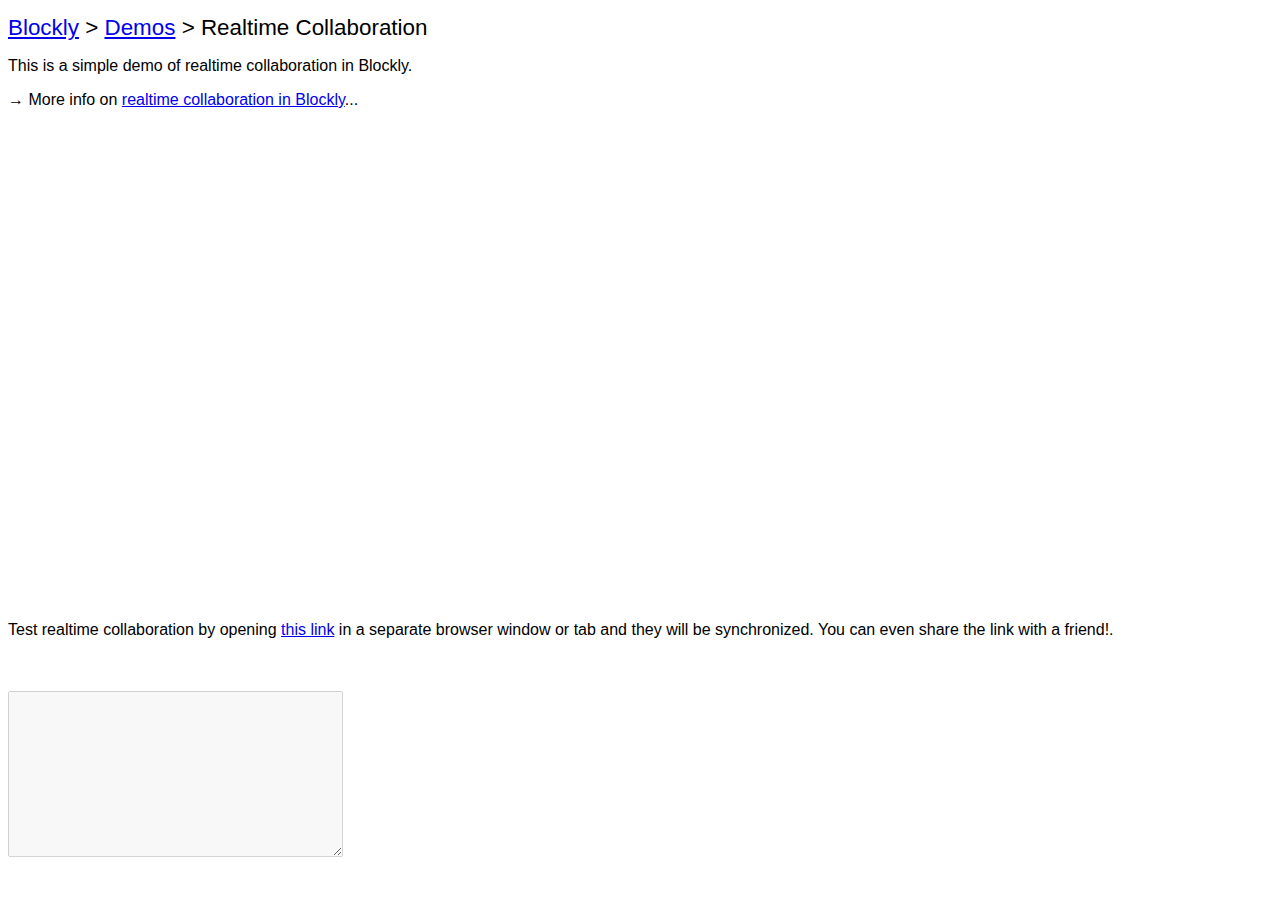
<file: blockly/demos/realtime/index.html>
<!DOCTYPE html>
<html>
<head>
  <meta charset="utf-8">
  <title>Blockly Demo: Realtime Collaboration</title>
  <script src="../../blockly_compressed.js"></script>
  <script src="../../blocks_compressed.js"></script>
  <script src="../../msg/js/en.js"></script>
  <script src="https://apis.google.com/js/api.js"></script>
  <style>
    body {
      background-color: #fff;
      font-family: sans-serif;
    }
    h1 {
      font-weight: normal;
      font-size: 140%;
    }
    #collaborators > img {
      margin-right: 5px;
      height: 30px;
      padding-bottom: 5px;
      width: 30px;
      border-radius: 3px;
    }
  </style>
</head>
<body>
  <h1><a href="https://developers.google.com/blockly/">Blockly</a> &gt;
    <a href="../index.html">Demos</a> &gt; Realtime Collaboration</h1>

  <p>This is a simple demo of realtime collaboration in Blockly.</p>

  <p>&rarr; More info on
    <a href="https://developers.google.com/blockly/realtime-collaboration">
      realtime collaboration in Blockly</a>...</p>

  <div id="collaborators"></div>
  <div id="blocklyDiv"
       style="height: 480px; width: 600px;">
  </div>

  <xml id="toolbox" style="display: none">
    <block type="controls_if"></block>
    <block type="controls_repeat_ext"></block>
    <block type="logic_compare"></block>
    <block type="math_number"></block>
    <block type="math_arithmetic"></block>
    <block type="text"></block>
    <block type="text_print"></block>
  </xml>

  <p>Test realtime collaboration by opening
    <a target="_blank" href="#" onmouseover="this.href = window.location.href">
      this link</a> in a separate browser window or tab and they will be
    synchronized.  You can even share the link with a friend!.</p>

  <br>
  <br>

  <!-- Text area that will be used for our collaborative chat box. -->
  <textarea id="chatbox" style="width: 26%; height: 12em" disabled="true"></textarea>

  <script>
    // See https://developers.google.com/blockly/realtime-collaboration for how
    // to set up your app for realtime collaboration and how to get the
    // clientId that you need below.
    Blockly.inject(document.getElementById('blocklyDiv'),
        {toolbox: document.getElementById('toolbox'),
          realtime: true,
          realtimeOptions:
          {clientId: 'YOUR CLIENT ID HERE',
            chatbox: {elementId: 'chatbox'},
            collabElementId: 'collaborators'}});
  </script>

</body>
</html>
</file>
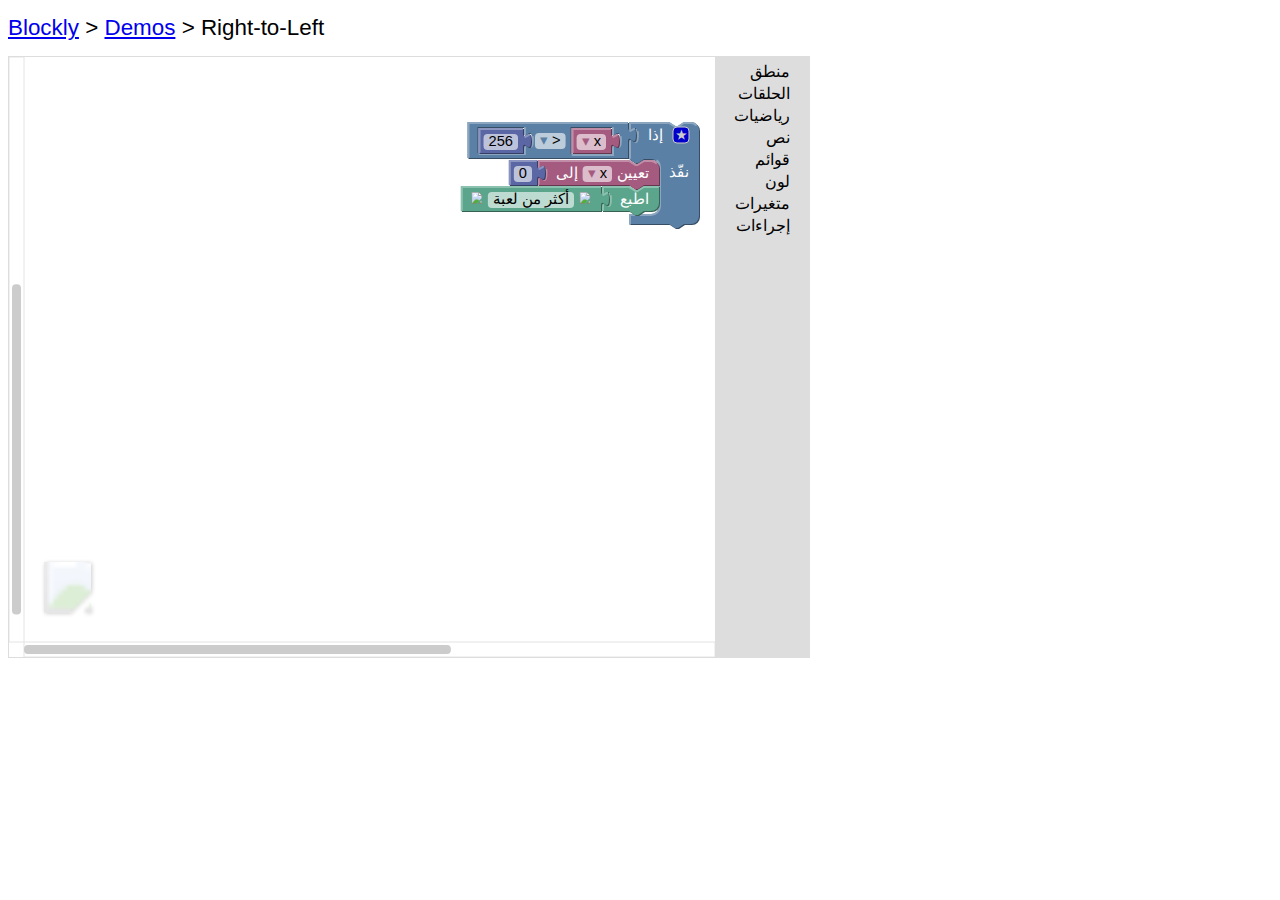
<file: blockly/demos/rtl/index.html>
<!DOCTYPE html>
<html>
<head>
  <meta charset="utf-8">
  <meta name="google" value="notranslate">
  <title>Blockly Demo: RTL</title>
  <script src="../../blockly_compressed.js"></script>
  <script src="../../blocks_compressed.js"></script>
  <script src="../../msg/js/ar.js"></script>
  <style>
    body {
      background-color: #fff;
      font-family: sans-serif;
    }
    h1 {
      font-weight: normal;
      font-size: 140%;
    }
    #svgDiv {
      height: 600px;
      width: 800px;
    }
  </style>
  <script>
    function init() {
      Blockly.inject(document.getElementById('svgDiv'),
          {rtl: true, toolbox: document.getElementById('toolbox')});
      Blockly.Xml.domToWorkspace(Blockly.mainWorkspace,
          document.getElementById('startBlocks'));
      //window.onbeforeunload = function() {
      //  return 'Leaving this page will result in the loss of your work.';
      //};
    }
  </script>
</head>
<body onload="init()">
  <h1><a href="https://developers.google.com/blockly/">Blockly</a> &gt;
    <a href="../index.html">Demos</a> &gt; Right-to-Left</h1>

  <div id="svgDiv"></div>

  <xml id="toolbox" style="display: none">
    <category name="منطق">
      <block type="controls_if"></block>
      <block type="logic_compare"></block>
      <block type="logic_operation"></block>
      <block type="logic_negate"></block>
      <block type="logic_boolean"></block>
      <block type="logic_null"></block>
      <block type="logic_ternary"></block>
    </category>
    <category name="الحلقات">
      <block type="controls_repeat_ext">
        <value name="TIMES">
          <block type="math_number">
            <field name="NUM">10</field>
          </block>
        </value>
      </block>
      <block type="controls_whileUntil"></block>
      <block type="controls_for">
        <value name="FROM">
          <block type="math_number">
            <field name="NUM">1</field>
          </block>
        </value>
        <value name="TO">
          <block type="math_number">
            <field name="NUM">10</field>
          </block>
        </value>
        <value name="BY">
          <block type="math_number">
            <field name="NUM">1</field>
          </block>
        </value>
      </block>
      <block type="controls_forEach"></block>
      <block type="controls_flow_statements"></block>
    </category>
    <category name="رياضيات">
      <block type="math_number"></block>
      <block type="math_arithmetic"></block>
      <block type="math_single"></block>
      <block type="math_trig"></block>
      <block type="math_constant"></block>
      <block type="math_number_property"></block>
      <block type="math_change">
        <value name="DELTA">
          <block type="math_number">
            <field name="NUM">1</field>
          </block>
        </value>
      </block>
      <block type="math_round"></block>
      <block type="math_on_list"></block>
      <block type="math_modulo"></block>
      <block type="math_constrain">
        <value name="LOW">
          <block type="math_number">
            <field name="NUM">1</field>
          </block>
        </value>
        <value name="HIGH">
          <block type="math_number">
            <field name="NUM">100</field>
          </block>
        </value>
      </block>
      <block type="math_random_int">
        <value name="FROM">
          <block type="math_number">
            <field name="NUM">1</field>
          </block>
        </value>
        <value name="TO">
          <block type="math_number">
            <field name="NUM">100</field>
          </block>
        </value>
      </block>
      <block type="math_random_float"></block>
    </category>
    <category name="نص">
      <block type="text"></block>
      <block type="text_join"></block>
      <block type="text_append">
        <value name="TEXT">
          <block type="text"></block>
        </value>
      </block>
      <block type="text_length"></block>
      <block type="text_isEmpty"></block>
      <block type="text_indexOf"></block>
      <block type="text_charAt"></block>
      <block type="text_changeCase"></block>
      <block type="text_trim"></block>
      <block type="text_print"></block>
      <block type="text_prompt_ext">
        <value name="TEXT">
          <block type="text"></block>
        </value>
      </block>
    </category>
    <category name="قوائم">
      <block type="lists_create_empty"></block>
      <block type="lists_create_with"></block>
      <block type="lists_repeat">
        <value name="NUM">
          <block type="math_number">
            <field name="NUM">5</field>
          </block>
        </value>
      </block>
      <block type="lists_length"></block>
      <block type="lists_isEmpty"></block>
      <block type="lists_indexOf"></block>
      <block type="lists_getIndex"></block>
      <block type="lists_setIndex"></block>
    </category>
    <category name="لون">
      <block type="colour_picker"></block>
      <block type="colour_rgb"></block>
      <block type="colour_blend"></block>
    </category>
    <category name="متغيرات" custom="VARIABLE"></category>
    <category name="إجراءات" custom="PROCEDURE"></category>
  </xml>

  <xml id="startBlocks" style="display: none">
    <block type="controls_if" inline="false" x="-100" y="50">
      <value name="IF0">
        <block type="logic_compare" inline="true">
          <field name="OP">LT</field>
          <value name="A">
            <block type="variables_get">
              <field name="VAR">x</field>
            </block>
          </value>
          <value name="B">
            <block type="math_number">
              <field name="NUM">256</field>
            </block>
          </value>
        </block>
      </value>
      <statement name="DO0">
        <block type="variables_set" inline="false">
          <field name="VAR">x</field>
          <value name="VALUE">
            <block type="math_number">
              <field name="NUM">0</field>
            </block>
          </value>
          <next>
            <block type="text_print" inline="false">
              <value name="TEXT">
                <block type="text">
                  <field name="TEXT">أكثر من لعبة</field>
                </block>
              </value>
            </block>
          </next>
        </block>
      </statement>
    </block>
  </xml>
</body>
</html>
</file>
<file: styles.css>
body
{
	font-family:Arial, sans-serif;
	font-size: 16pt;
	background: #FFF;
}
p 
{
	line-height:24pt;
	color:#000;
}
#header 
{
	color:#000;
}
#blockly
{
	border:1px solid #CCC;
	padding-left:0;
	height:300px;
	width:600px;
}
#blockly_editor
{
	width:49%;
	float:left;
}
#description
{
	width:49%;
	float:right;
	margin-top:0;
}
#button_run
{
	margin-left:2%;
}
</file>
<file: js-interpreter/demos/style.css>
body {
  background-color: #fff;
  font-family: sans-serif;
}
a:hover {
  color: red;
}
h1, h2, h3 {
  font-weight: normal;
}
#code {
  font-family: monospace;
  font-size: larger;
  height: 15em;
  width: 100%;
  max-width: 111ex;
}
</file>
<file: blockly/demos/plane/style.css>
body {
  background-color: #fff;
  font-family: sans-serif;
  margin-top: 0;
}
h1 {
  font-weight: normal;
  font-size: 140%;
}
.farSide {
  text-align: right;
}
html[dir="RTL"] .farSide {
  text-align: left;
}
.tab {
  padding: 6px 12px;
  text-decoration: none;
  color: #000;
}
#selected {
  font-weight: bold;
  background-color: #ddd;
  border-radius: 20px;
}

/* Pulse the language menu once to draw attention to it. */
#languageBorder {
  border-radius: 4px;
  animation: pulse 2s ease-in-out forwards;
  -webkit-animation: pulse 2s ease-in-out forwards;
  animation-delay: 2s;
  -webkit-animation-delay: 2s;
}
@keyframes pulse {
    0% { background-color: #fff }
    50% { background-color: #f00 }
    100% { background-color: #fff }
}
@-webkit-keyframes pulse {
    0% { background-color: #fff }
    50% { background-color: #f00 }
    100% { background-color: #fff }
}

#blockly {
  height: 300px;
  width: 100%;
  border-style: solid;
  border-color: #ddd;
  border-width: 0 1px 1px 0;
}

/* SVG Plane. */
#plane {
  overflow: hidden;
}
#fuselage {
  fill: #fff;
  stroke: #000;
}
#wing, #tail {
  fill: #ddd;
  stroke: #444;
}
.crew {
  fill: #f44;
  stroke: #000;
}
.seat1st {
  fill: #88f;
  stroke: #000;
}
.seat2nd {
  fill: #8b8;
  stroke: #000;
}
#seatYes, #seatNo {
  font-size: 40pt;
}
text {
  font-family: sans-serif;
  font-size: 20pt;
  fill: #444;
}

/* Slider. */
.sliderTrack {
  stroke: #aaa;
  stroke-width: 6px;
  stroke-linecap: round;
}
.sliderKnob {
  fill: #ddd;
  stroke: #bbc;
  stroke-width: 1px;
  stroke-linejoin: round;
}
.sliderKnob:hover {
  fill: #eee;
}
</file>
